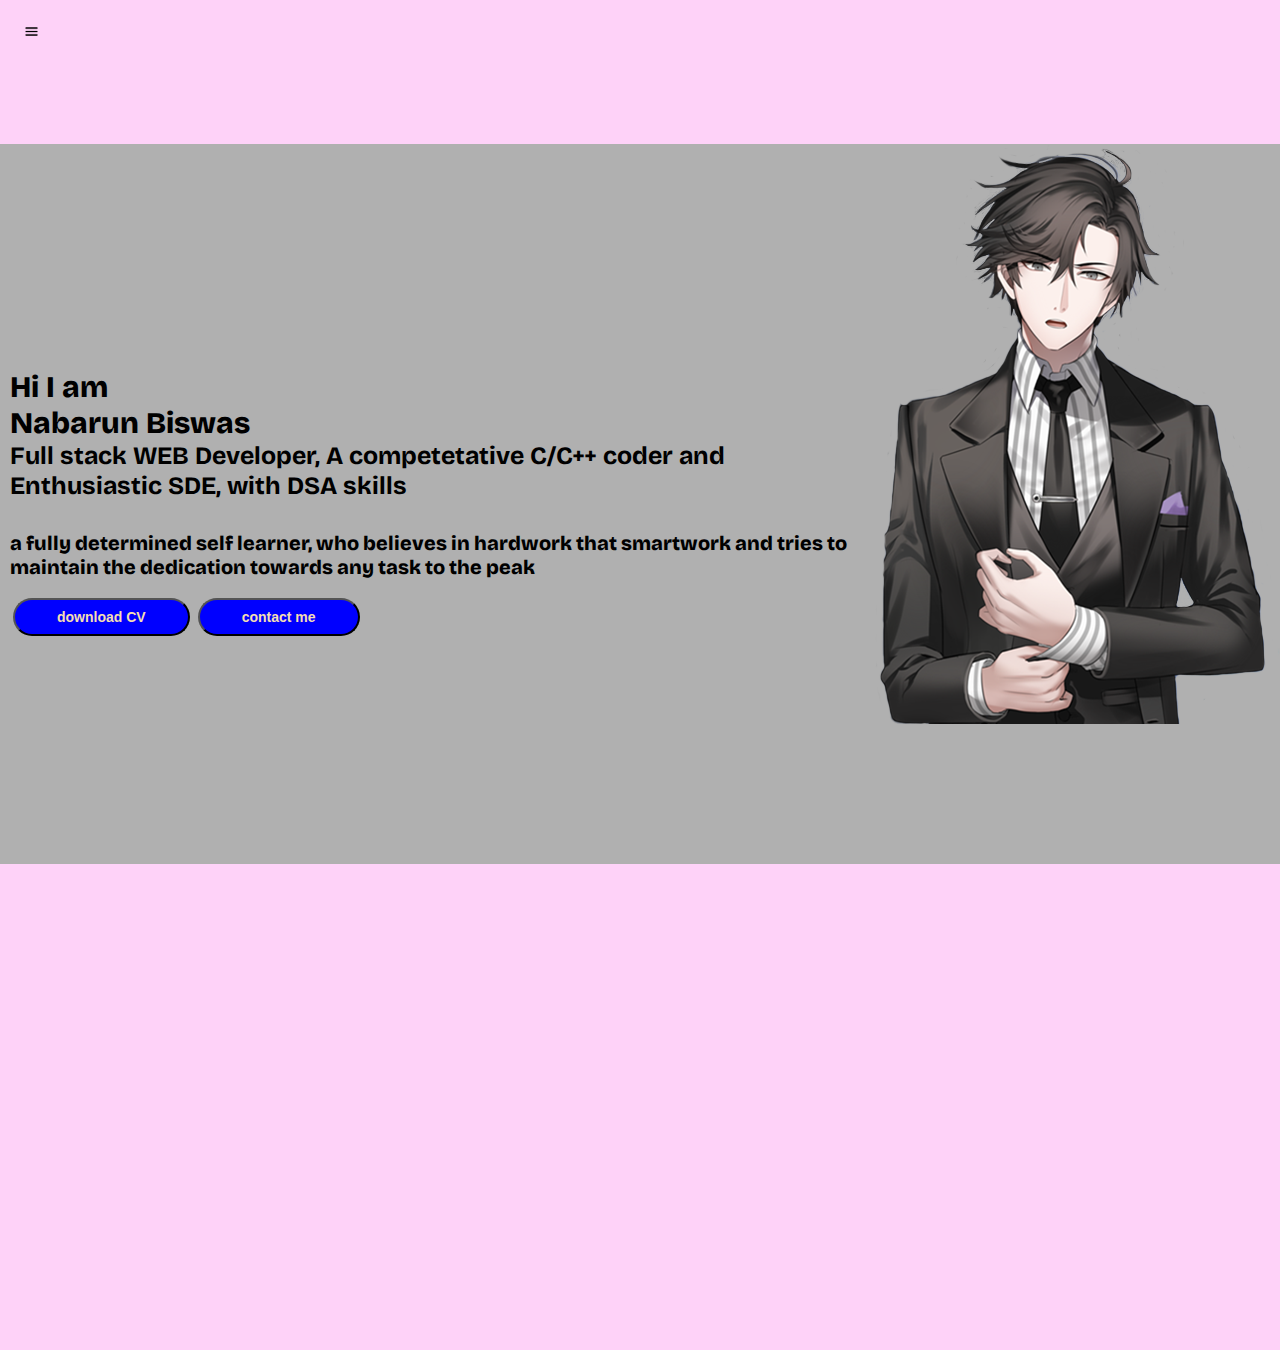
<file: index.html>
<!DOCTYPE html>
<html lang="en">
<head>
    <meta   charset="UTF-8">
    <meta http_equiv="X-UA Compatible" content="IE-Edge">
    <meta name="viewport" content="width=device-width, initial-scale=1.0">
    <title>Nabarun Biswas a Futuristic WEB Developer, A competetative C/C++ coder and Enthusiastic SDE</title>
    <link rel="stylesheet" href="style.css">
</head>
<body>
    <div class="container">
    <div class="sidebar sidebarGo">
        <nav>
            <ul>
                <li><a href="index.html">HOME</a></li>
                <li><a href="intro.html">MY INTRODUCTION</a></li>
                <li><a href="service.html">SERVICE</a></li>
                <li><a href="blog.html"> MY BLOG</a></li>
                <li><a href="contact.html">CONTACT</a></li>
            </ul>
        </nav>
    </div>
    <div class="main">
        <div class="hamburger">
            <img  class="ham "src="ham.png" alt="" width="23px">
            <img  class="cross" src="cross.png" alt=""width="23px">
        </div>
        <div class="infocontainer">
            <div class="devinfo">
                <div class="hello"><b> Hi I am</b> </div>
                <div class="name"> <b>Nabarun Biswas</b></div>
                <div class="about"><b> Full stack WEB Developer, A competetative C/C++ coder and Enthusiastic SDE, with DSA skills </b> </div>
                <div class="moreabout"><b> a fully determined self learner, who believes in hardwork that smartwork and tries to maintain the dedication towards any task to the peak</b> </div>
                <div class="buttons">
                    <a href="file:///C:/Users/Nabarun%20PC/Desktop/Nabarun%20Biswas%20Resume.pdf"><button>download CV</button></a>
                    <a href="contact.html"><button> contact me</button></a>

                </div>
            </div>
            <div class="devPic"><img   src="a.png" alt="Nabarun Biswas"></div>
        </div>
    </div>
</div>
<script src="script.js"></script>
</body>
</html>
</file>
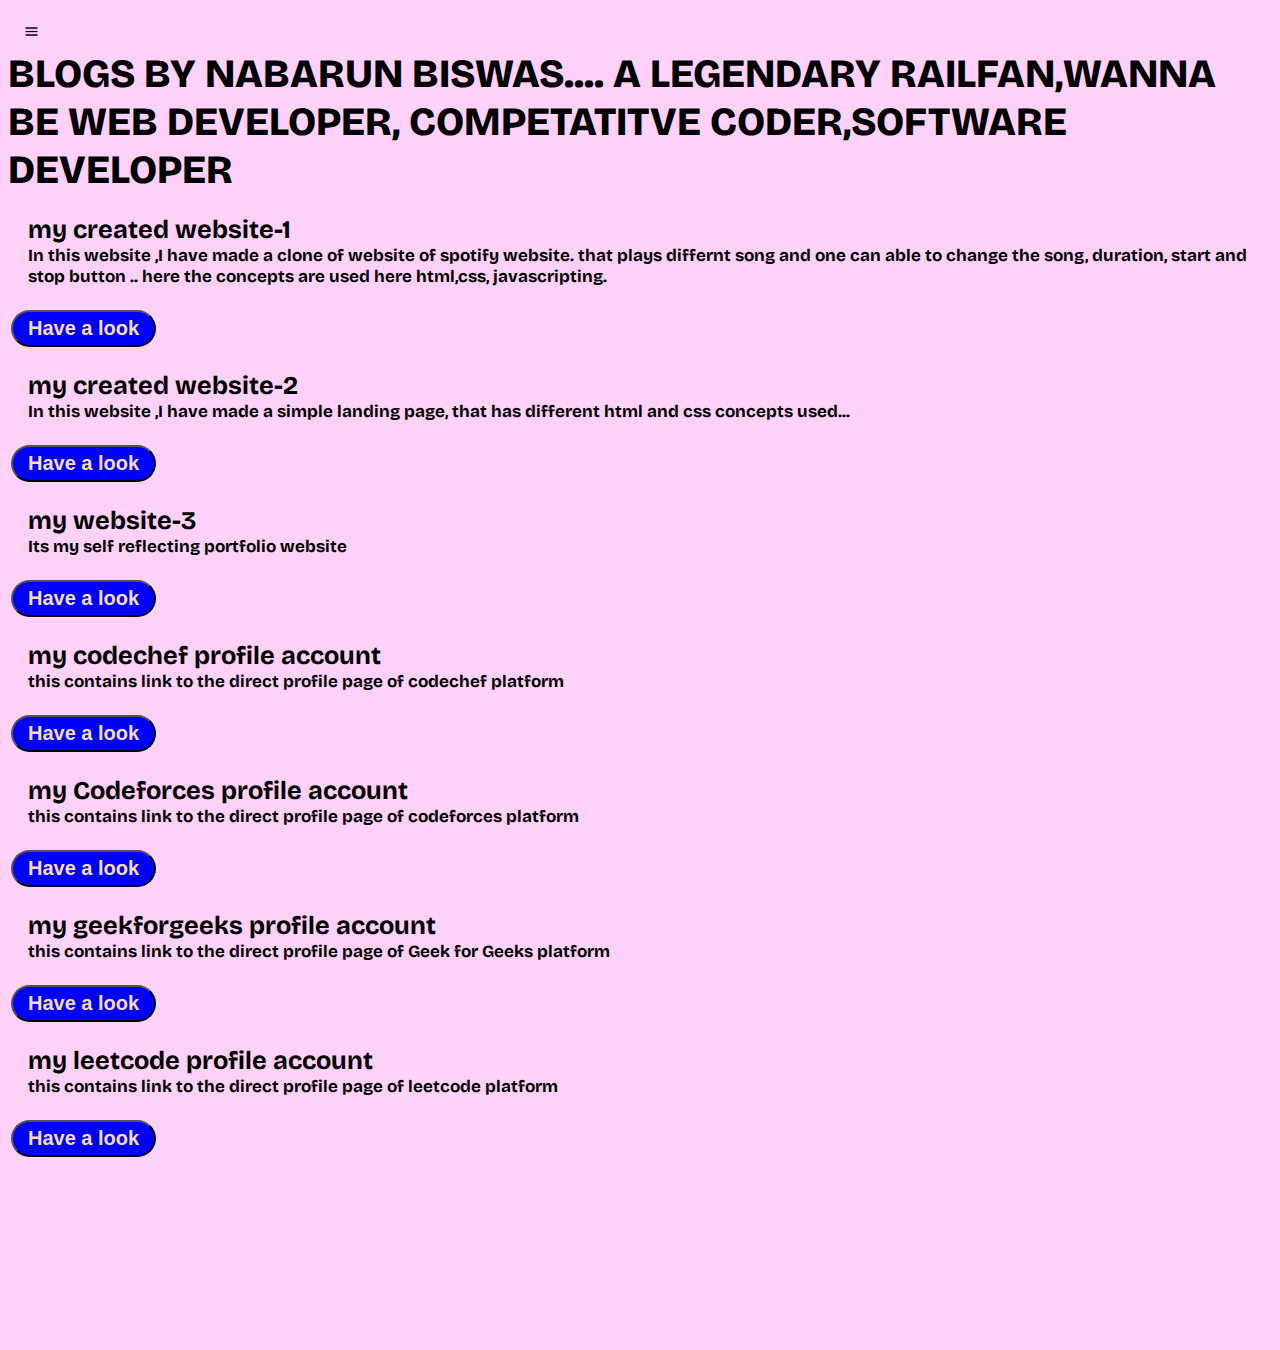
<file: blog.html>
<!DOCTYPE html>
<html  lang="en">
<head>
    <meta charset="UTF-8">
    <meta http_equiv="X-UA Compatible" content="IE-Edge">
    <meta name="viewport" content="width=device-width, initial-scale=1.0">
    <title>Nabarun Biswas a Futuristic WEB Developer, A competetative C/C++ coder and Enthusiastic SDE</title>
    <link rel="stylesheet" href="style.css">
</head>
<body>
    <div class="container">
    <div class="sidebar sidebarGo">
        Nabarun Biswas
        <nav>
            <ul>
                <li><a href="index.html">HOME</a></li>
                <li><a href="intro.html">MY INTRODUCTION</a></li>
                <li><a href="service.html">SERVICE</a></li>
                <li><a href="blog.html">BLOG</a></li>
                <li><a href="contact.html">CONTACT</a></li>
            </ul>
        </nav>
    </div>
    <div class="main">
        <div class="hamburger">
            <img  class="ham "src="ham.png" alt="" width="23px">
            <img  class="cross" src="cross.png" alt=""width="23px">
        </div>
        <div class="blogcontainer">
            <h1>BLOGS BY NABARUN BISWAS.... A LEGENDARY RAILFAN,WANNA BE WEB DEVELOPER, COMPETATITVE CODER,SOFTWARE DEVELOPER</h1>
            <div class="blogitem">
                <h2>my created website-1</h2>
                <p>
                    In this website ,I have made a clone of website of spotify website. that plays differnt song and one can able to change the song, duration, start and stop button .. here the concepts are used here html,css, javascripting.
                </p>
                </div>
                <div class="btn">
                <a href="file:///C:/Users/Nabarun%20PC/Desktop/spotify/index2.html"><button type="submit" class="btn btn-sm">Have a look</button>
        </a>    </div>
            <div class="blogitem">
                <h2>my created website-2</h2>
                <p>In this website ,I have made a simple landing page, that has different html and css concepts used...
                    
                </p>
                </div>
                <div class="btn">
               <a href="file:///C:/Users/Nabarun%20PC/Desktop/land%20page/index3.html"> <button type="submit" class="btn btn-sm">Have a look</button>
               </a></div>
            <div class="blogitem">
                <h2>my website-3</h2>
                <p>
                    Its my self reflecting portfolio website
                </p>
                </div>
                <div class="btn">
                <a href="file:///C:/Users/Nabarun%20PC/Desktop/my%20portfolio/index.html"><button type="submit" class="btn btn-sm">Have a look</button>
                </a> </div>
            <div class="blogitem">
                <h2>my codechef profile account</h2>
                <p>
                    this contains link to the direct profile page of codechef platform
                </p>
                </div>

                <div class="btn">
                <a href="https://www.codechef.com/users/nabarun2002"><button type="submit" class="btn">Have a look</button>
                </a></div>
            <div class="blogitem">
                <h2>my Codeforces profile account</h2>
                <p>
                    this contains link to the direct profile page of codeforces platform
                </p>
                </div>

                <div class="btn"><a href="https://codeforces.com/profile/deltic_nobium">
                <button type="submit" class="btn">Have a look</button></a>
            </div>
            <div class="blogitem">
                <h2>my geekforgeeks profile account</h2>
                <p>
                    this contains link to the direct profile page of Geek for Geeks platform
                </p>
                </div>

                <div class="btn">
                    <a href="https://auth.geeksforgeeks.org/user/nabaru2p2t/practice">
                <button type="submit" class="btn">Have a look</button>
            </a>
            </div>
            <div class="blogitem">
                <h2>my leetcode profile account</h2>
                <p>
                    this contains link to the direct profile page of leetcode platform
                </p>
                </div>

                <div class="btn">
                    <a href="https://leetcode.com/deltic_niobium_55/">
                <button type="submit" class="btn">Have a look</button>
            </a>
            </div>
        </div>
    </div>
</div>
<script src="script.js"></script>
</body>
</html>
</file>
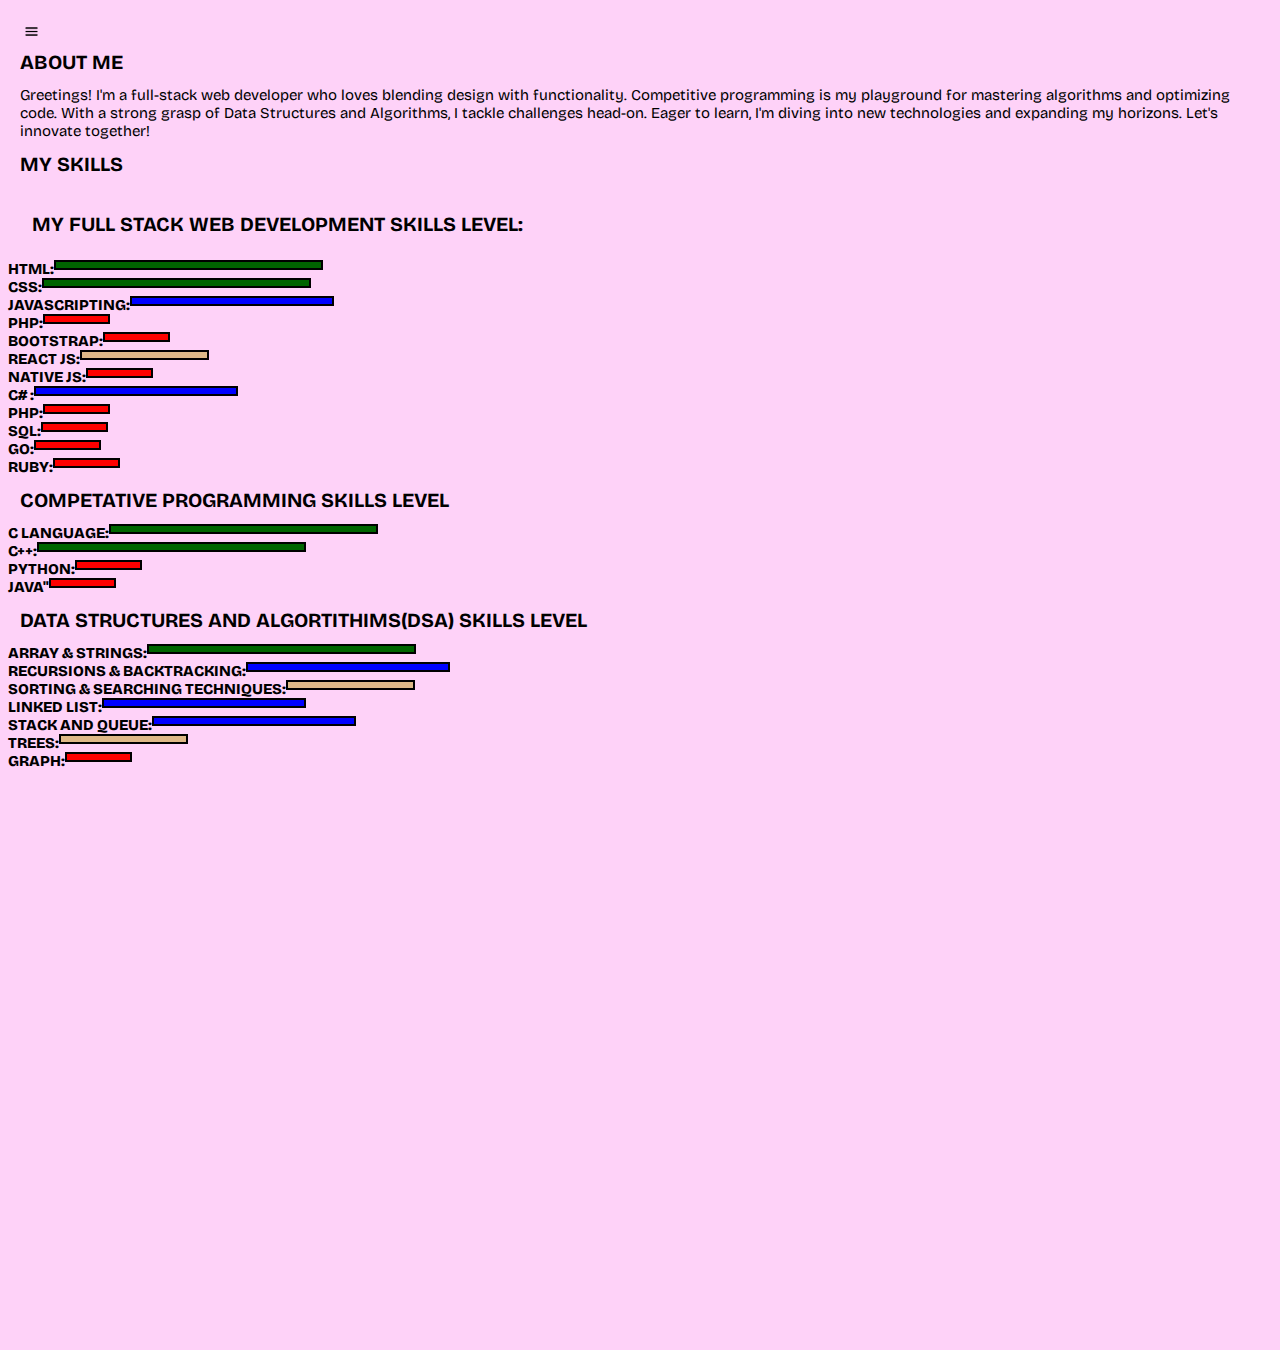
<file: intro.html>
<!DOCTYPE html>
<html lang="en">
<head>
    <meta   charset="UTF-8">
    <meta http_equiv="X-UA Compatible" content="IE-Edge">
    <meta name="viewport" content="width=device-width, initial-scale=1.0">
    <title>Nabarun Biswas a Futuristic WEB Developer, A competetative C/C++ coder and Enthusiastic SDE</title>
    <link rel="stylesheet" href="style.css">
</head>
<body>
    <div class="container">
    <div class="sidebar sidebarGo">
        Nabarun Biswas
        <nav>
            <ul>
                <li><a href="index.html">HOME</a></li>
                <li><a href="intro.html">MY INTRODUCTION</a></li>
                <li><a href="service.html">SERVICE</a></li>
                <li><a href="blog.html">MY BLOG</a></li>
                <li><a href="contact.html">CONTACT</a></li>
            </ul>
        </nav>
    </div>
    <div class="main">
        <div class="hamburger">
            <img  class="ham "src="ham.png" alt="" width="23px">
            <img  class="cross" src="cross.png" alt=""width="23px">
        </div>
        <div class="intro">
            
                <h2>ABOUT ME</h2>
                <p>Greetings! I'm a full-stack web developer who loves blending design with functionality. 
                    Competitive programming is my playground for mastering algorithms and optimizing code.
                     With a strong grasp of Data Structures and Algorithms, I tackle challenges head-on. Eager to learn,
                     I'm diving into new technologies and expanding my horizons. Let's innovate together! </p>
                     <h2>MY SKILLS</h2>
                     <div class="skillcontainer">
                      <div><h2> MY  FULL STACK WEB DEVELOPMENT SKILLS LEVEL:</h2></div></div>
                        <div class="skillitem">HTML: <div class="skill hundred"></div></div>
                        <div class="skillitem">CSS: <div class="skill hundred"></div></div>
                        <div class="skillitem">JAVASCRIPTING: <div class="skill seventy5"></div></div>
                        <div class="skillitem">PHP: <div class="skill twenty5"></div></div>
                        <div class="skillitem">BOOTSTRAP: <div class="skill twenty5"></div></div>
                        <div class="skillitem">REACT JS: <div class="skill fifty"></div></div>
                        <div class="skillitem">NATIVE JS:   <div class="skill twenty5"></div></div>
                        <div class="skillitem">C# :  <div class="skill  seventy5"></div></div>
                        <div class="skillitem">PHP:   <div class="skill twenty5"></div></div>
                        <div class="skillitem">SQL:   <div class="skill twenty5"></div></div>
                        <div class="skillitem">GO:    <div class="skill twenty5"></div></div>
                        <div class="skillitem">RUBY:    <div class="skill twenty5"></div></div>
                        <div><h2>COMPETATIVE PROGRAMMING SKILLS LEVEL</h2></div> 
                        <div class="skillitem">C LANGUAGE: <div class="skill hundred"></div></div>
                        <div class="skillitem">C++:  <div class="skill hundred"></div></div>
                        <div class="skillitem">PYTHON:  <div class="skill twenty5"></div></div>
                        <div class="skillitem">JAVA"  <div class="skill twenty5"></div></div>
                        <div><h2>DATA STRUCTURES AND ALGORTITHIMS(DSA) SKILLS LEVEL</h2></div> 
                        <div class="skillitem">ARRAY & STRINGS: <div class="skill hundred"></div></div>
                        <div class="skillitem">RECURSIONS & BACKTRACKING: <div class="skill seventy5 "></div></div>
                        <div class="skillitem">SORTING & SEARCHING TECHNIQUES: <div class="skill fifty"></div></div>
                        <div class="skillitem">LINKED LIST: <div class="skill seventy5"></div></div>
                        <div class="skillitem">STACK AND QUEUE: <div class="skill seventy5"></div></div>
                        <div class="skillitem">TREES: <div class="skill  fifty"></div></div>
                        <div class="skillitem">GRAPH: <div class="skill  twenty5"></div></div>


                        
                        
                        
                    </div>

            </div>
        </div>
    </div>
</div>
<script src="script.js"></script>
</body>
</html>
</file>
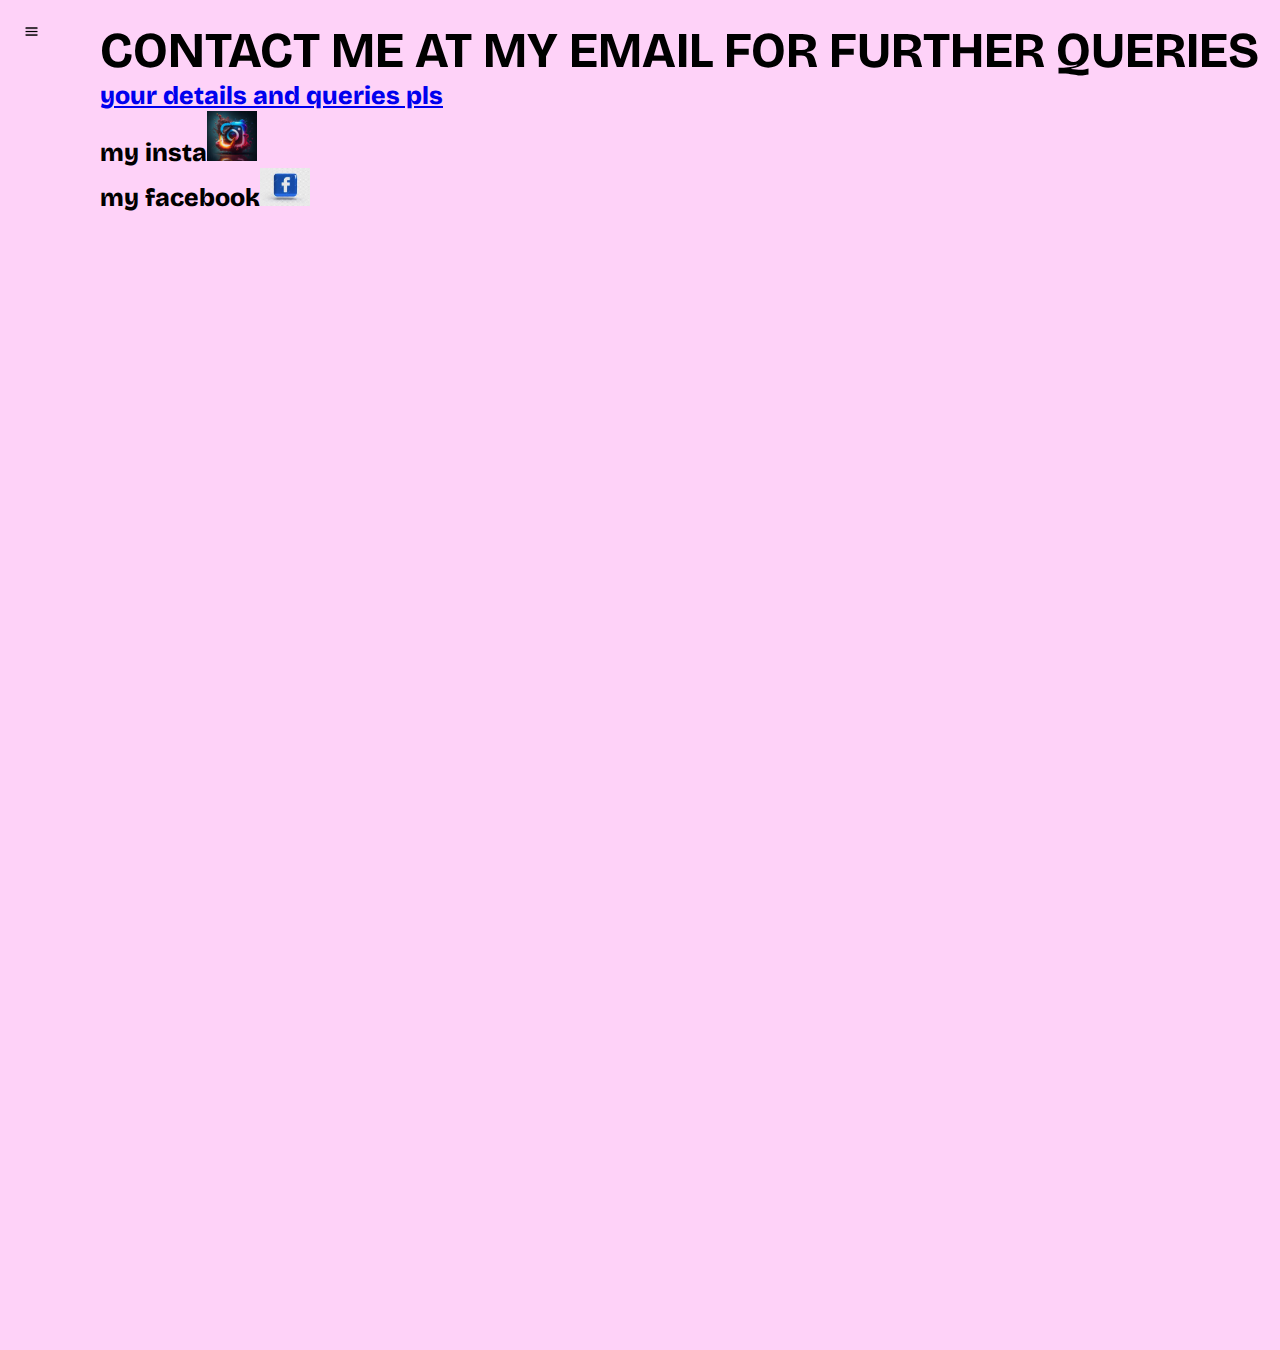
<file: service.html>
<!DOCTYPE html>
<html lang="en">
<head>
    <meta  charset="UTF-8">
    <meta http_equiv="X-UA Compatible" content="IE-Edge">
    <meta name="viewport" content="width=device-width, initial-scale=1.0">
    <title>Nabarun Biswas a Futuristic WEB Developer, A competetative C/C++ coder and Enthusiastic SDE</title>
    <link rel="stylesheet" href="style.css">
</head>
<body>
    <div class="container">
    <div class="sidebar sidebarGo">
        Nabarun Biswas
        <nav>
            <ul>
                <li><a href="index.html">HOME</a></li>
                <li><a href="intro.html">MY INTRODUCTION</a></li>
                <li><a href="service.html">SERVICE</a></li>
                <li><a href="blog.html">MY BLOG</a></li>
                <li><a href="contact.html">CONTACT</a></li>
            </ul>
        </nav>
    </div>
    <div class="main">
        <div class="hamburger">
            <img  class="ham "src="ham.png" alt="" width="23px">
            <img  class="cross" src="cross.png" alt=""width="23px">
        </div>
        <div class="service">
            <h1>
                CONTACT ME AT MY EMAIL FOR FURTHER QUERIES
            </h1>
          <div><a href="contact.html">your details and queries pls</a></div> 
          <div> my insta<a href="https://www.instagram.com/idioticbackbencher/"><img src="insta.png"></a></div>
            <div>my facebook<a href="https://www.facebook.com/profile.php?id=100076241179801"><img src="facebook.png"></a></div>
        </div>
    </div>
</div>
<script src="script.js"></script>
</body>
</html>
</file>
<file: style.css>
@import url('https://fonts.googleapis.com/css2?family=Advent+Pro:ital,wght@1,100&family=Alegreya+Sans+SC:ital,wght@1,900&display=swap');
@import url('https://fonts.googleapis.com/css2?family=Advent+Pro:ital,wght@1,100&family=Alegreya+Sans+SC:ital,wght@1,900&family=Bricolage+Grotesque:opsz,wght@10..48,600&display=swap');
*{
    margin:0;
    padding:80;

}
.sidebar{
     background-color: rgb(255, 245, 185);
   position:absolute;
   font-family: 'Bricolage Grotesque', sans-serif;
    height:110vh;
    transition: transform 0.3s ease-in;
}
    


.sidebar nav {
    padding:45px;
}

.sidebar nav li{
   list-style: none;
   font-size:30px;
   padding:33px 0;
   
}

.sidebar nav li a{
    text-decoration: none;
    color: black;
 }

.main{
    font-family: 'Bricolage Grotesque', sans-serif;
    font-size:10px;
    background-color: rgb(254, 210, 248);
    height:150vh;
    font-family: 'Advent Pro', sans-serif;
}
.container{
    display: flex;
}
.infocontainer{
    background-color:rgb(176, 176, 176);
    height:80vh;
    margin:144px auto;
    display: flex;
    justify-content: space-around;
}
.devinfo{
    display:flex;
    justify-content:center;
    flex-direction:column;
    font-family: 'Bricolage Grotesque', sans-serif;
    font-size: 15px;
    margin-left:10px;
}
.hello{
    font-size:3em;
    font-weight:bold;
}
.name{
    font-size:3em;
    font-weight:bold;
    font-family: 'Bricolage Grotesque', sans-serif;

}
.about{
    font-size:2.5em;
}
.moreabout{
    font-size:2em;
    margin-top: 30px;
    font-family: 'Bricolage Grotesque', sans-serif;
    font-weight: bold;
}
.buttons{
    margin-top: 2.2em;
    font-size: 10px;
}


.buttons button{
padding:9px 42px;
border-radius: 22px;
color:wheat;
background-color: blue;
font-weight:bold;
font-size:2em;
margin: 3px 3px;
}


.buttons button:hover{
    background-color:wheat;
color: blue;
}
.btn{
    margin-top: 1px;
    
    }

    .btn button{
         padding:5px 15px;
border-radius: 22px;
color:wheat;
background-color: blue;
font-weight:bold;
font-size:2em;
margin: 3px 3px;

    }
    .btn button:hover{
        background-color:wheat;
    color: blue;
    }
    
    






   

.devic img{
    height:40vh;

}
.contactform{
    padding:0 20px;
    
    font-family: 'Bricolage Grotesque', sans-serif;
    font-weight: bold;
    font-size: 15px;
    margin: 50px 88px;
    width: 95vw;

}
.contactform h1{

    font-family: 'Bricolage Grotesque', sans-serif;
    text-align: center;
    font-weight: bold;
    font-size: 40px;
}
.contactform  form div{
    padding:15px 0;
    display:flex;
    flex-direction: column;
}
.contactform  form{
   margin: 0 4px;
}
.contactform  form div input{
   /*    border-radius:7px;*/
   margin:6px 0 0 0;
    padding:3px;
}
#form-check{
flex-direction: row;
}
#form-check-input{
width: 24px;
margin:0 70px;
}
#emailHelp{
    font-size: 15px;
    color: mediumblue;
    margin :0 5px;
    padding:3px 0 0;

}

#contactHelp{
    font-size: 15px;
    color: mediumblue;
    margin :0 5px;
    padding:3px 0 0;

}
.blogitem{
    margin: 20px;
    font-family: 'Bricolage Grotesque', sans-serif;
    font-size: 17px;

}

.blogcontainer h1{
    font-family: 'Bricolage Grotesque', sans-serif;
    font-size: 40px;
    font-weight:800;


}
.blogcontainer{
    margin : 0 88px;
}


.blogitem p{
    font-family: 'Bricolage Grotesque', sans-serif;
    font-weight: bold;
}

.intro{
    margin: 40px 88px;
}
.intro h2{
    font-family: 'Bricolage Grotesque', sans-serif;
    font-size: 20px;
    display:flex;
    margin:12px;
}

.intro p{
    font-family: 'Bricolage Grotesque', sans-serif;
    font-size: 15px;
    display:flex;
    margin:12px;
}

.skillcontainer{
    padding:12px;
    
}
.skillitem{
    display:flex;
    font-family: 'Bricolage Grotesque', sans-serif;
    font-size: 15px;
    font-weight: 900;
    
}
.skill{
    height:6px;
    width:265px;
    background-color: darkgreen;
    border :2px solid black;
   
}
.hundred{
    width:265px;
    background-color: darkgreen;
}
.seventy5{
    width:200px;
    background-color: blue;

}
.fifty{
    width:125px;
    background-color: burlywood;
}
.twenty5{
    width:63px;
    background-color: red;

}
.hamburger{
    position:absolute;
    cursor: pointer;
    top:10px;
    left:10px;
    margin-top:10px;
    margin-left:10px;
}
.cross{
 margin-left: 270px;
}

.sidebarGo{
    transform: translate(-443px, 0px);
    position: absolute;
}
.service{
    font-family: 'Bricolage Grotesque', sans-serif;
    font-size:25px;
    font-weight:800;
    align-content:center;
    width:100vw;
    padding-top: 20px;
    padding-left: 100px;
}
.service img{
    width:50px;
}
@media(max-width:1615px){

       /* background-color:chocolate; */
       .devinfo{
        font-size: 10px;
       }
       .devpic{
        display:none;
       }
       .intro, .blogcontainer,.contactform{
        margin:50px 8px;
       }
    .buttons{
        font-size:7px;
    }
}
</file>
